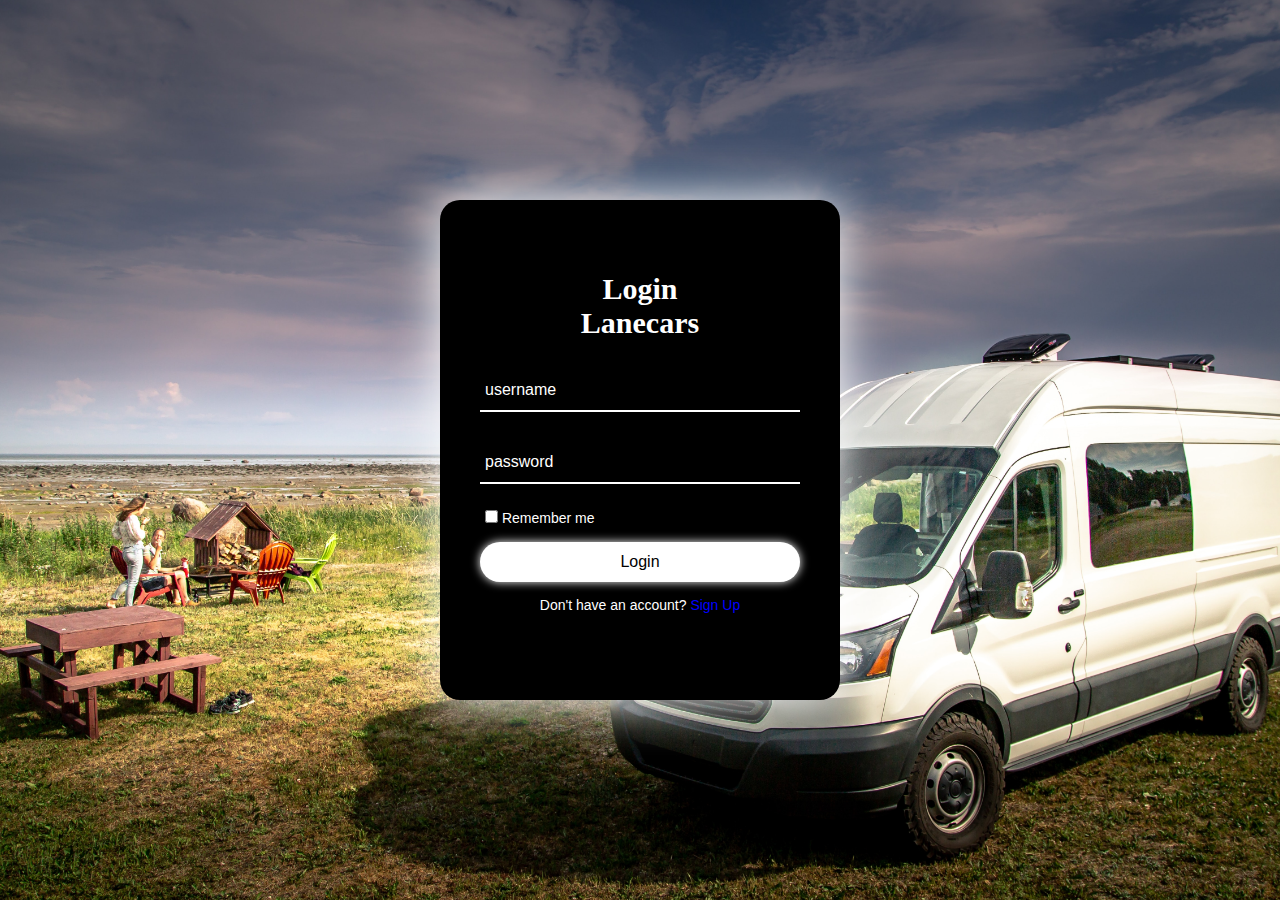
<file: index.html>
<!DOCTYPE html>
<html lang="en">
<head>
  <meta charset="UTF-8">
  <meta http-equiv="X-UA-Compatible" content="IE=edge">
  <meta name="viewport" content="width=device-width, initial-scale=1.0">
  <title>Login | Signup</title>
  <link rel="stylesheet" type="text/css" href="login.css">
  <link rel="icon" href="img2/login.png">

</head>
<body>
  <div class="wrapper">
    <div class="form-wrapper sign-in">
      <form action="" method="POST">
        <h2>Login</h2>
        <h2>Lanecars</h2>
        <div class="input-group">
          <input type="text" name="username" required>
          <label for="">username</label>
        </div>
        <div class="input-group">
          <input type="password" name="password" required>
          <label for="">password</label>
        </div>
        <div class="remember">
          <label><input type="checkbox"> Remember me</label>
        </div>
        <button type="submit">Login</button>
        <div class="signUp-link">
          <p>Don't have an account? <a href="#" class="signUpBtn-link">Sign Up</a></p>
        </div>
      </form>
    </div>
    <div class="form-wrapper sign-up">
      <form action="index.html" method="POST">
        <h2>Sign Up</h2>

        <div class="input-group">
          <input type="text" name="username" required>
          <label for="">Username</label>
        </div>
        
        <div class="input-group">
          <input type="email"name="email" required>
          <label for="">Email</label>
        </div>

        <div class="input-group">
          <input type="password" name="password" required>
          <label for="">Password</label>
        </div>
        <div class="remember">
          <label><input type="checkbox"> I agree to the terms & conditions</label>
        </div>
        <button type="submit">Sign Up</button>
        <div class="signUp-link">
          <p>Already have an account? <a href="#" class="signInBtn-link">Sign In</a></p>
        </div>
      </form>
    </div>
  </div>
  <script src="login.js"></script>
</body>
</html>
</file>
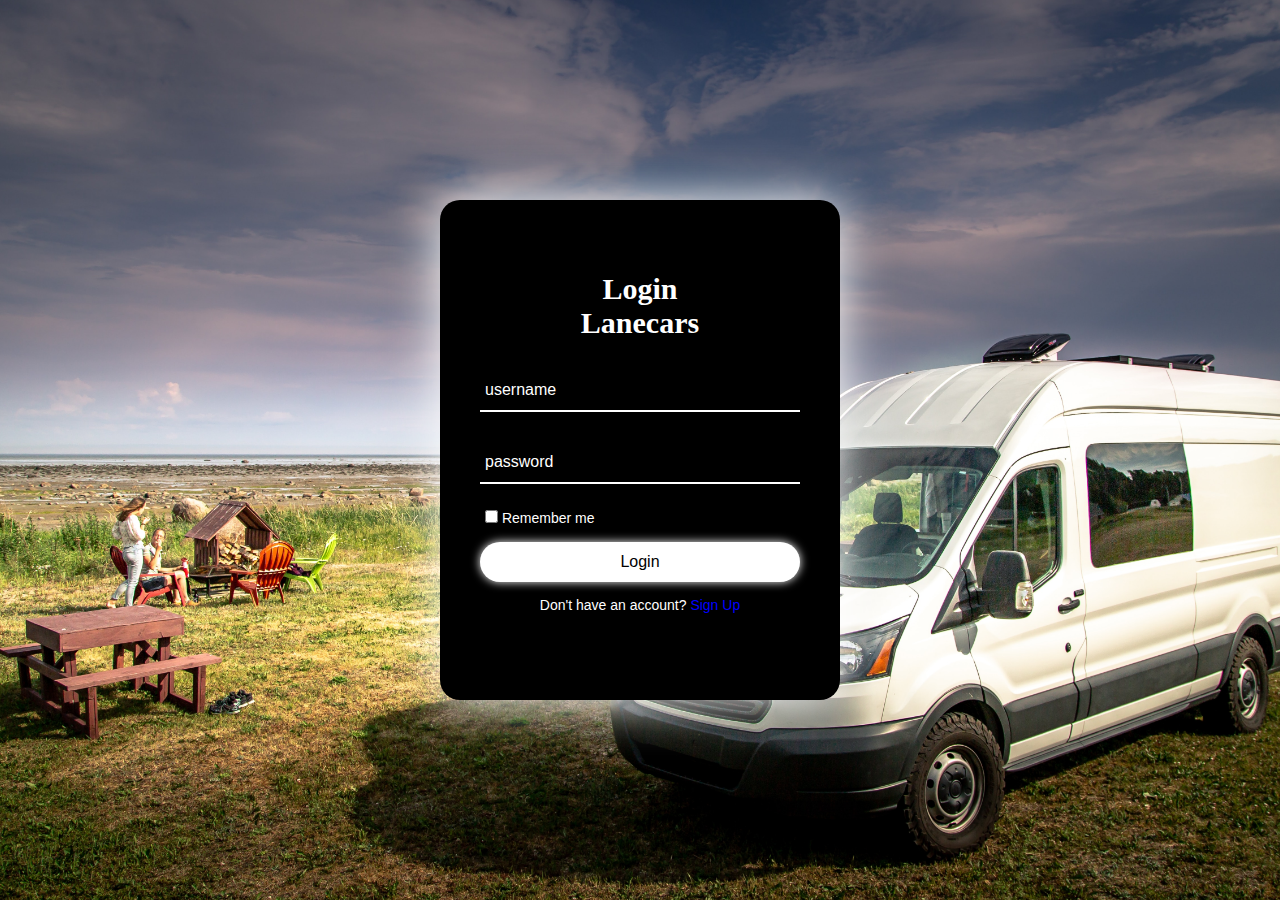
<file: login.html>
<?php
?>
<!DOCTYPE html>
<html lang="en">
<head>
  <meta charset="UTF-8">
  <meta http-equiv="X-UA-Compatible" content="IE=edge">
  <meta name="viewport" content="width=device-width, initial-scale=1.0">
  <title>Login | Signup</title>
  <link rel="stylesheet" type="text/css" href="login.css">
  <link rel="icon" href="img2/login.png">

</head>
<body>
  <div class="wrapper">
    <div class="form-wrapper sign-in">
      <form action="login.php" method="POST">
        <h2>Login</h2>
        <h2>Lanecars</h2>
        <div class="input-group">
          <input type="text" name="username" required>
          <label for="">username</label>
        </div>
        <div class="input-group">
          <input type="password" name="password" required>
          <label for="">password</label>
        </div>
        <div class="remember">
          <label><input type="checkbox"> Remember me</label>
        </div>
        <button type="submit">Login</button>
        <div class="signUp-link">
          <p>Don't have an account? <a href="#" class="signUpBtn-link">Sign Up</a></p>
        </div>
      </form>
    </div>
    <div class="form-wrapper sign-up">
      <form action="login.html" method="POST">
        <h2>Sign Up</h2>

        <div class="input-group">
          <input type="text" name="username" required>
          <label for="">Username</label>
        </div>
        
        <div class="input-group">
          <input type="email"name="email" required>
          <label for="">Email</label>
        </div>

        <div class="input-group">
          <input type="password" name="password" required>
          <label for="">Password</label>
        </div>
        <div class="remember">
          <label><input type="checkbox"> I agree to the terms & conditions</label>
        </div>
        <button type="submit">Sign Up</button>
        <div class="signUp-link">
          <p>Already have an account? <a href="#" class="signInBtn-link">Sign In</a></p>
        </div>
      </form>
    </div>
  </div>
  <script src="login.js"></script>
</body>
</html>
</file>
<file: login.css>
* {
    margin: 0;
    padding: 0;
    box-sizing: border-box;
    font-family: 'Poppins', sans-serif;
  }
  body {
    display: flex;
    justify-content: center;
    align-items: center;
    min-height: 100vh;
    background-image: url('background.jpg');
    background-position: center;
    background-repeat: no-repeat;
    background-attachment: fixed;
    background-size: cover;
  
  }
  .wrapper {
    position: relative;
    width: 400px;
    height: 500px;
    background: #000;
    box-shadow: 0 0 50px white;
    border-radius: 20px;
    padding: 40px;
    overflow: hidden;
  }
  
  
  @keyframes animate {
    100% {
      filter: hue-rotate(360deg);
    }
  }
  .form-wrapper {
    display: flex;
    justify-content: center;
    align-items: center;
    width: 100%;
    height: 100%;
    transition: 1s ease-in-out;
  }
  .wrapper.active .form-wrapper.sign-in {
    transform: translateY(-450px);
  }
  .wrapper .form-wrapper.sign-up {
    position: absolute;
    top: 450px;
    left: 0;
  }
  .wrapper.active .form-wrapper.sign-up {
    transform: translateY(-450px);
  }
  
  h1 {
    font-size: 30px;
    color: #fff;
    text-align: center;
    font-family: mv boli;
  }


  h2 {
    font-size: 30px;
    color: #fff;
    text-align: center;
    font-family: mv boli;
  }


  .input-group {
    position: relative;
    margin: 30px 0;
    border-bottom: 2px solid #fff;
  }
  .input-group label {
    position: absolute;
    top: 50%;
    left: 5px;
    transform: translateY(-50%);
    font-size: 16px;
    color: #fff;
    pointer-events: none;
    transition: .5s;
  }
  .input-group input {
    width: 320px;
    height: 40px;
    font-size: 16px;
    color: #fff;
    padding: 0 5px;
    background: transparent;
    border: none;
    outline: none;
  }
  .input-group input:focus~label,
  .input-group input:valid~label {
    top: -5px;
  }
  .remember {
    margin: -5px 0 15px 5px;
  }
  .remember label {
    color: #fff;
    font-size: 14px;
  }
  .remember label input {
    accent-color: white;
  }
  button {
    position: relative;
    width: 100%;
    height: 40px;
    background: white;  
    box-shadow: 0 0 10px white;
    font-size: 16px;
    color: #000;
    font-weight: 500;
    cursor: pointer;
    border-radius: 30px;
    border: none;
    outline: none;
  }

  button:hover{
    background-color: blanchedalmond;
  }
  .signUp-link {
    font-size: 14px;
    text-align: center;
    margin: 15px 0;
  }
  .signUp-link p {
    color: #fff;
  }
  .signUp-link p a {
    color: blue;
    text-decoration: none;
    font-weight: 500;
  }
  .signUp-link p a:hover {
    text-decoration: underline;
  }
</file>
